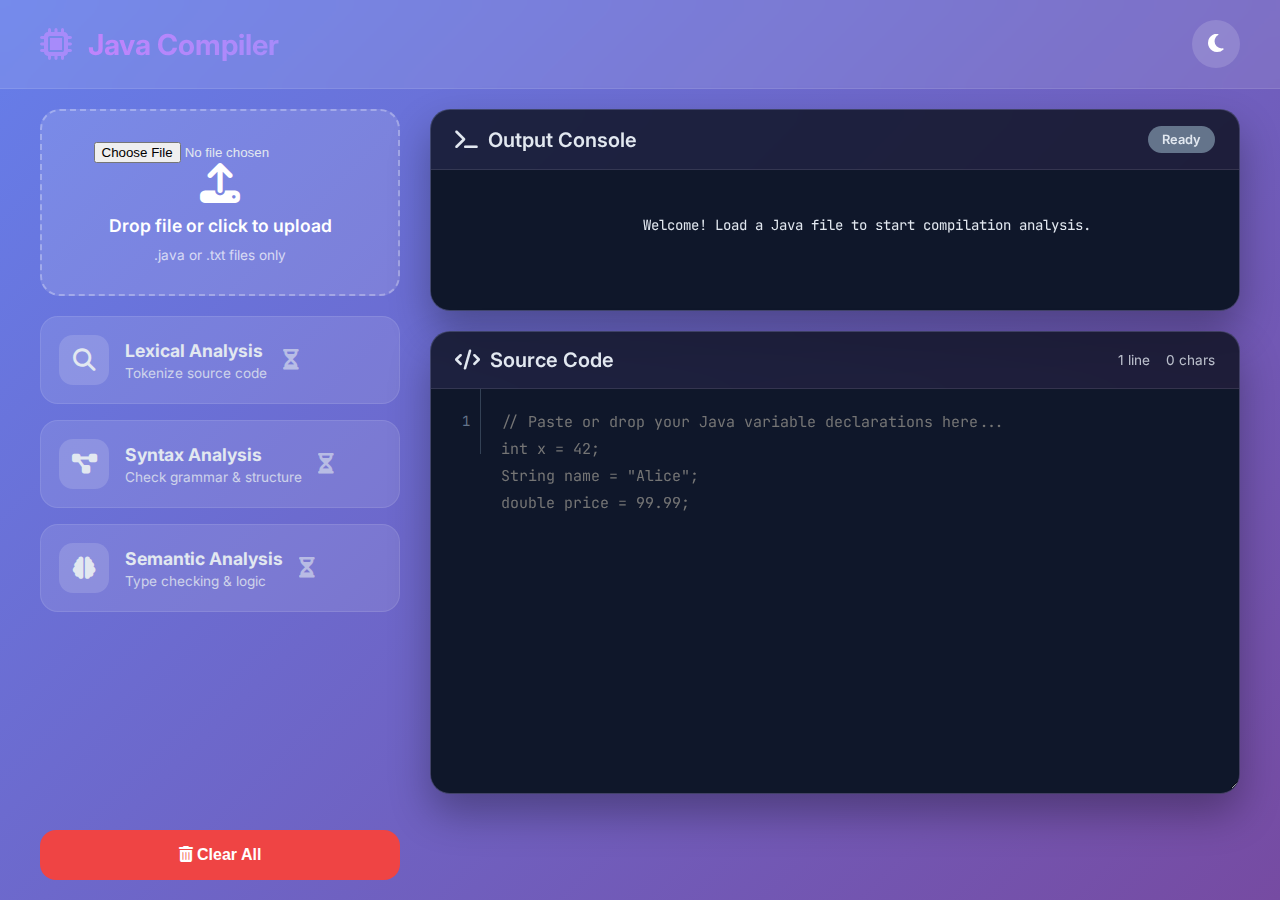
<file: aaa/index.html>
<!DOCTYPE html>
<html lang="en">
<head>
    <meta charset="UTF-8">
    <meta name="viewport" content="width=device-width, initial-scale=1.0">
    <title>Java Compiler</title>
    <link rel="stylesheet" href="style.css">
    <link href="https://cdnjs.cloudflare.com/ajax/libs/font-awesome/6.6.0/css/all.min.css" rel="stylesheet">
    <link href="https://fonts.googleapis.com/css2?family=JetBrains+Mono:wght@400;500;600;700&family=Inter:wght@500;600;700&display=swap" rel="stylesheet">
</head>
<body>
    <div class="app">
        <header class="header">
            <div class="logo">
                <i class="fas fa-microchip"></i>
                <h1>Java Compiler</h1>
            </div>
            <button id="themeToggle" class="theme-btn">
                <i class="fas fa-moon"></i>
            </button>
        </header>

        <div class="compiler-body">
            <!-- Sidebar -->
            <aside class="sidebar">
                <div class="upload-zone">
                    <input type="file" id="fileInput" accept=".java,.txt">
                    <label for="fileInput" id="openFileBtn" class="upload-btn">
                        <i class="fas fa-upload"></i>
                        <span>Drop file or click to upload</span>
                        <small>.java or .txt files only</small>
                    </label>
                </div>

                <div class="stages">
                    <div class="stage" data-stage="lexical">
                        <div class="stage-icon"><i class="fas fa-search"></i></div>
                        <div class="stage-info">
                            <h3>Lexical Analysis</h3>
                            <p>Tokenize source code</p>
                        </div>
                        <div class="stage-status" id="lexicalStatus">
                            <i class="fas fa-hourglass-half"></i>
                        </div>
                    </div>

                    <div class="stage" data-stage="syntax">
                        <div class="stage-icon"><i class="fas fa-project-diagram"></i></div>
                        <div class="stage-info">
                            <h3>Syntax Analysis</h3>
                            <p>Check grammar & structure</p>
                        </div>
                        <div class="stage-status" id="syntaxStatus">
                            <i class="fas fa-hourglass-half"></i>
                        </div>
                    </div>

                    <div class="stage" data-stage="semantic">
                        <div class="stage-icon"><i class="fas fa-brain"></i></div>
                        <div class="stage-info">
                            <h3>Semantic Analysis</h3>
                            <p>Type checking & logic</p>
                        </div>
                        <div class="stage-status" id="semanticStatus">
                            <i class="fas fa-hourglass-half"></i>
                        </div>
                    </div>
                </div>

                <button id="clearBtn" class="clear-btn">
                    <i class="fas fa-trash-alt"></i> Clear All
                </button>
            </aside>

            <!-- Main Area -->
            <main class="main">
                <section class="panel output-panel">
                    <div class="panel-header">
                        <h2><i class="fas fa-terminal"></i> Output Console</h2>
                        <span id="consoleBadge" class="badge badge-ready">Ready</span>
                    </div>
                    <div class="console" id="resultArea">
                        Welcome! Load a Java file to start compilation analysis.
                    </div>
                </section>

                <section class="panel editor-panel">
                    <div class="panel-header">
                        <h2><i class="fas fa-code"></i> Source Code</h2>
                        <div class="editor-info">
                            <span id="lineCount">1 line</span>
                            <span id="charCount">0 chars</span>
                        </div>
                    </div>
                    <div class="editor-wrapper">
                        <textarea id="codeArea" spellcheck="false" placeholder="// Paste or drop your Java variable declarations here...
int x = 42;
String name = &quot;Alice&quot;;
double price = 99.99;"></textarea>
                        <div class="line-numbers" id="lineNumbers">1</div>
                    </div>
                </section>
            </main>
        </div>
    </div>

    <script type="module" src="js/main.js"></script>
</body>
</html>
</file>
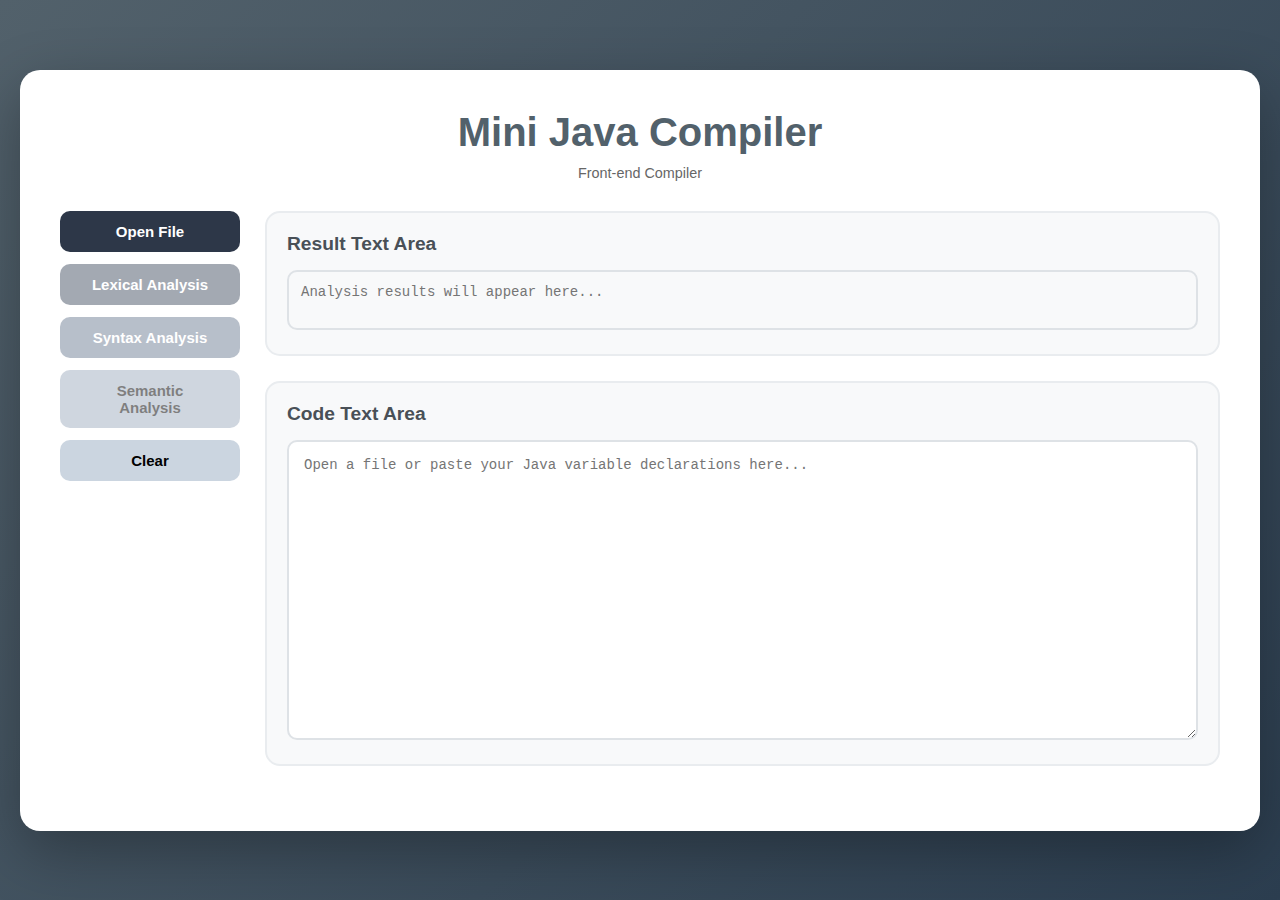
<file: Final/Compiler.html>
<!DOCTYPE html>
<html lang="en">
<head>
    <meta charset="UTF-8">
    <meta name="viewport" content="width=device-width, initial-scale=1.0">
    <title>Mini Java Compiler</title>
    <style>
        * {
            margin: 0;
            padding: 0;
            box-sizing: border-box;
        }

        body {
            font-family: 'Segoe UI', Tahoma, Geneva, Verdana, sans-serif;
            background: linear-gradient(135deg, #52616B 0%, #2C3E50 100%);
            min-height: 100vh;
            padding: 20px;
            display: flex;
            justify-content: center;
            align-items: center;
        }

        .container {
            background: white;
            border-radius: 20px;
            box-shadow: 0 20px 60px rgba(0,0,0,0.3);
            padding: 40px;
            max-width: 1300px;
            width: 100%;
            animation: fadeIn 0.5s ease;
        }

        @keyframes fadeIn {
            from { opacity: 0; transform: translateY(20px); }
            to { opacity: 1; transform: translateY(0); }
        }

        h1 {
            color: #52616B;
            text-align: center;
            margin-bottom: 10px;
            font-size: 2.5em;
        }

        .subtitle {
            text-align: center;
            color: #666;
            margin-bottom: 30px;
            font-size: 0.9em;
        }

        /* FLEX WRAPPER FOR BUTTONS + TEXT AREAS */
        .layout-wrapper {
            display: flex;
            gap: 25px;
        }

        /* BUTTONS GO TO LEFT SIDE */
        .button-group {
            display: flex;
            flex-direction: column;
            gap: 12px;
            align-items: flex-start;
            width: 180px;
        }

        .panel {
            background: #f8f9fa;
            border-radius: 15px;
            padding: 20px;
            border: 2px solid #e9ecef;
            margin-bottom: 25px;
        }

        .panel h2 {
            color: #495057;
            margin-bottom: 15px;
            font-size: 1.2em;
            display: flex;
            align-items: center;
            gap: 10px;
        }

        textarea {
            width: 100%;
            min-height: 300px;
            padding: 15px;
            border: 2px solid #dee2e6;
            border-radius: 10px;
            font-family: 'Courier New', monospace;
            font-size: 14px;
            resize: vertical;
            transition: border-color 0.3s;
        }

        #codeArea {
            background: #fff;
        }

        /* RESULT AREA SMALL LIKE SEARCH BAR */
        #resultArea {
            background: #f8f9fa;
            min-height: 45px;
            max-height: 60px;
            resize: none;
            padding: 12px;
            font-size: 14px;
        }

        button {
            padding: 12px 25px;
            border: none;
            border-radius: 10px;
            font-size: 15px;
            font-weight: 600;
            cursor: pointer;
            transition: 0.3s;
            color: white;
            width: 100%;
        }

        #openFileBtn { background: #2D3748; }
        #lexicalBtn { background: #4A5568; }
        #syntaxBtn { background: #718096; }
        #semanticBtn { background: #A0AEC0; color: black; }
        #clearBtn { background: #CBD5E0; color: black; }

        button:disabled {
            opacity: 0.5;
            cursor: not-allowed;
        }

        .file-input { display: none; }

    </style>
</head>
<body>
    <div class="container">
        <h1> Mini Java Compiler</h1>
        <p class="subtitle">Front-end Compiler</p>

        <div class="layout-wrapper">
            
            <!-- LEFT SIDE BUTTONS -->
            <div class="button-group">
                <input type="file" id="fileInput" class="file-input" accept=".txt,.java">
                <button id="openFileBtn">Open File</button>
                <button id="lexicalBtn" disabled> Lexical Analysis</button>
                <button id="syntaxBtn" disabled> Syntax Analysis</button>
                <button id="semanticBtn" disabled> Semantic Analysis</button>
                <button id="clearBtn" disabled> Clear</button>
            </div>

            <!-- RIGHT SIDE (RESULT ON TOP, CODE BELOW) -->
            <div style="flex: 1;">

                <!-- RESULT AREA FIRST -->
                <div class="panel">
                    <h2>Result Text Area</h2>
                    <textarea id="resultArea" readonly placeholder="Analysis results will appear here..."></textarea>
                </div>

                <!-- CODE AREA SECOND -->
                <div class="panel">
                    <h2>Code Text Area</h2>
                    <textarea id="codeArea" placeholder="Open a file or paste your Java variable declarations here..." readonly></textarea>
                </div>

            </div>

        </div>
    </div>

    <script>
        let appState = {
            fileLoaded: false,
            lexicalPassed: false,
            syntaxPassed: false,
            semanticPassed: false,
            tokens: [],
            variables: {}
        };

        const codeArea = document.getElementById('codeArea');
        const resultArea = document.getElementById('resultArea');
        const fileInput = document.getElementById('fileInput');
        const openFileBtn = document.getElementById('openFileBtn');
        const lexicalBtn = document.getElementById('lexicalBtn');
        const syntaxBtn = document.getElementById('syntaxBtn');
        const semanticBtn = document.getElementById('semanticBtn');
        const clearBtn = document.getElementById('clearBtn');

        openFileBtn.addEventListener('click', () => fileInput.click());

        fileInput.addEventListener('change', (e) => {
            const file = e.target.files[0];
            if (file) {
                const reader = new FileReader();
                reader.onload = (event) => {
                    codeArea.value = event.target.result;
                    appState.fileLoaded = true;
                    updateButtonStates();
                    resultArea.value = 'File loaded successfully!\n\nClick "Lexical Analysis" to begin.';
                };
                reader.readAsText(file);
            }
        });

        lexicalBtn.addEventListener('click', () => performLexicalAnalysis());

        function performLexicalAnalysis() {
            const code = codeArea.value.trim();
            if (!code) {
                resultArea.value = 'ERROR: No code to analyze!';
                return;
            }

            resultArea.value = 'Performing Lexical Analysis...\n\n';
            
            const lines = code.split('\n');
            let tokens = [];
            let errors = [];

            const tokenPatterns = {
                KEYWORD: /^(int|double|float|char|boolean|byte|short|long|String)$/,
                IDENTIFIER: /^[a-zA-Z_][a-zA-Z0-9_]*$/,
                NUMBER: /^-?\d+(\.\d+)?$/,
                STRING: /^"[^"]*"$/,
                CHAR: /^'.'$/,
                ASSIGNMENT: /^=$/,
                SEMICOLON: /^;$/
            };

            lines.forEach((line, lineNum) => {
                line = line.trim();
                if (!line) return;

                const lineTokens = line.split(/(\s+|=|;)/).filter(t => t.trim());

                lineTokens.forEach(token => {
                    let type = null;
                    for (let [t, p] of Object.entries(tokenPatterns)) {
                        if (p.test(token)) {
                            type = t;
                            break;
                        }
                    }
                    if (type) {
                        tokens.push({ type, value: token, line: lineNum + 1 });
                    } else {
                        errors.push(`Line ${lineNum + 1}: Invalid token '${token}'`);
                    }
                });
            });

            if (errors.length) {
                resultArea.value += ' LEXICAL ANALYSIS FAILED!\n\n' + errors.join("\n");
                appState.lexicalPassed = false;
            } else {
                resultArea.value += ' LEXICAL ANALYSIS PASSED!';
                appState.lexicalPassed = true;
                appState.tokens = tokens;
            }

            updateButtonStates();
        }

        syntaxBtn.addEventListener('click', () => performSyntaxAnalysis());

        function performSyntaxAnalysis() {
            resultArea.value = 'Performing Syntax Analysis...\n\n';
            
            const code = codeArea.value.trim();
            const lines = code.split('\n').filter(l => l.trim());
            let errors = [];

            lines.forEach((line, lineNum) => {
                line = line.trim();
                if (!line.endsWith(';')) {
                    errors.push(`Line ${lineNum + 1}: Missing semicolon`);
                    return;
                }

                const clean = line.slice(0, -1).trim();
                const pattern = /^(int|double|float|char|boolean|byte|short|long|String)\s+[a-zA-Z_][a-zA-Z0-9_]*\s*=\s*(.+)$/;

                if (!pattern.test(clean)) {
                    errors.push(`Line ${lineNum + 1}: Invalid declaration syntax`);
                }
            });

            if (errors.length) {
                resultArea.value += 'SYNTAX FAILED!\n\n' + errors.join("\n");
                appState.syntaxPassed = false;
            } else {
                resultArea.value += 'SYNTAX PASSED!';
                appState.syntaxPassed = true;
            }

            updateButtonStates();
        }

        semanticBtn.addEventListener('click', () => performSemanticAnalysis());

        function performSemanticAnalysis() {
            resultArea.value = 'Performing Semantic Analysis...\n\n';
            
            const code = codeArea.value.trim();
            const lines = code.split('\n').filter(l => l.trim());
            let errors = [];
            let vars = {};

            lines.forEach((line, lineNum) => {
                const clean = line.replace(';', '').trim();
                const match = clean.match(/^(int|double|float|char|boolean|byte|short|long|String)\s+([a-zA-Z_][a-zA-Z0-9_]*)\s*=\s*(.+)$/);
                
                if (!match) return;

                const [, type, name, value] = match;

                if (vars[name]) {
                    errors.push(`Line ${lineNum + 1}: '${name}' already declared.`);
                    return;
                }

                const v = value.trim();

                const checks = {
                    int: /^-?\d+$/,
                    byte: /^-?\d+$/,
                    short: /^-?\d+$/,
                    long: /^-?\d+$/,
                    double: /^-?\d+(\.\d+)?$/,
                    float: /^-?\d+(\.\d+)?$/,
                    char: /^'.'$/,
                    boolean: /^(true|false)$/,
                    String: /^"[^"]*"$/,
                };

                if (!checks[type].test(v)) {
                    errors.push(`Line ${lineNum + 1}: Invalid value '${v}' for type '${type}'`);
                } else {
                    vars[name] = { type, value: v };
                }
            });

            if (errors.length) {
                resultArea.value += 'SEMANTIC FAILED!\n\n' + errors.join("\n");
                appState.semanticPassed = false;
            } else {
                resultArea.value += 'SEMANTIC PASSED!';
                appState.semanticPassed = true;
                appState.variables = vars;
            }

            updateButtonStates();
        }

        clearBtn.addEventListener('click', resetApp);

        function resetApp() {
            codeArea.value = '';
            resultArea.value = '';
            fileInput.value = '';
            appState = {
                fileLoaded: false,
                lexicalPassed: false,
                syntaxPassed: false,
                semanticPassed: false,
                tokens: [],
                variables: {}
            };
            updateButtonStates();
        }

        function updateButtonStates() {
            lexicalBtn.disabled = !appState.fileLoaded || appState.lexicalPassed;
            syntaxBtn.disabled = !appState.lexicalPassed || appState.syntaxPassed;
            semanticBtn.disabled = !appState.syntaxPassed || appState.semanticPassed;
            clearBtn.disabled = false;
        }

        updateButtonStates();
    </script>

</body>
</html>
</file>
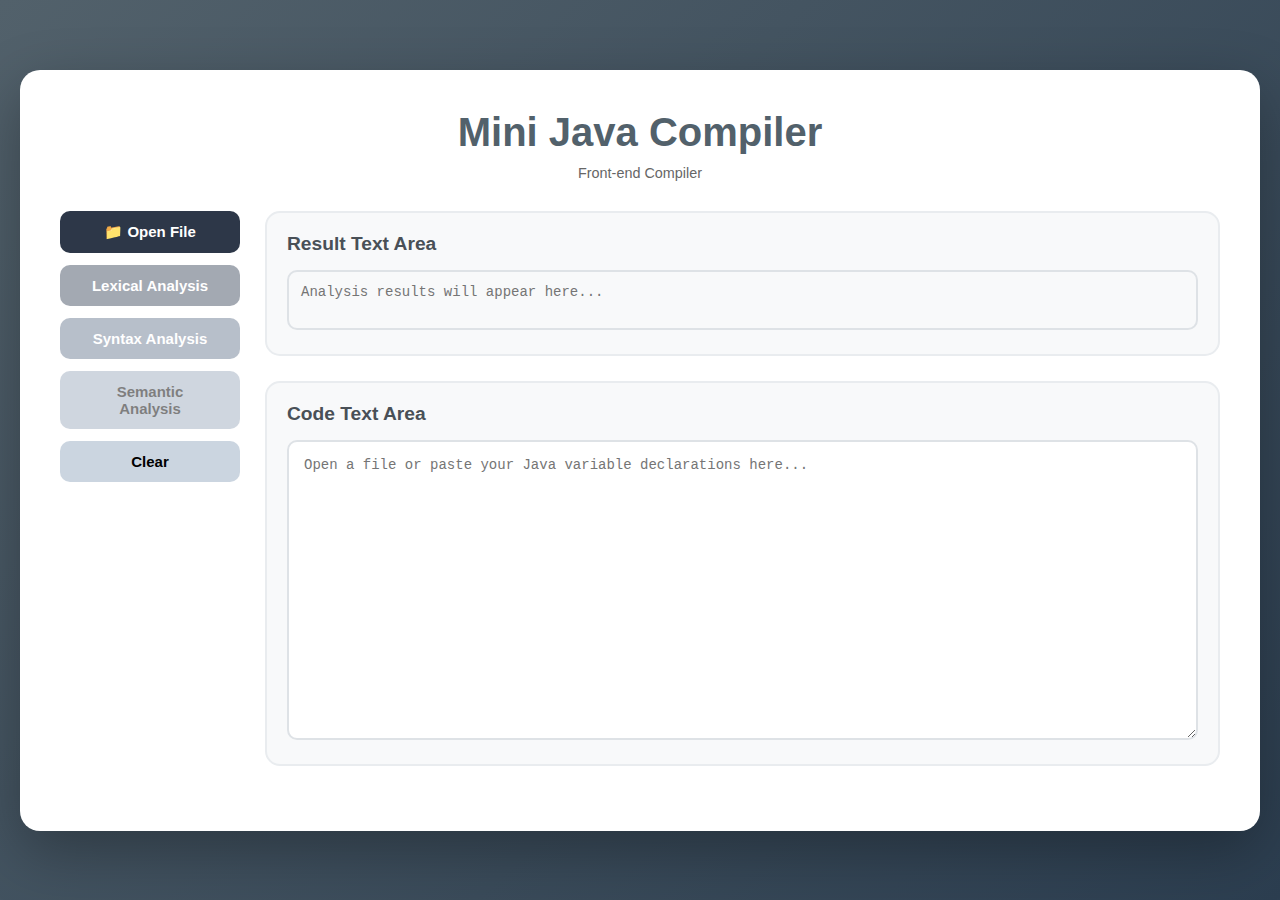
<file: HTML/tpl.html>
<!DOCTYPE html>
<html lang="en">
<head>
    <meta charset="UTF-8">
    <meta name="viewport" content="width=device-width, initial-scale=1.0">
    <title>Mini Java Compiler</title>
    <style>
        * {
            margin: 0;
            padding: 0;
            box-sizing: border-box;
        }

        body {
            font-family: 'Segoe UI', Tahoma, Geneva, Verdana, sans-serif;
            background: linear-gradient(135deg, #52616B 0%, #2C3E50 100%);
            min-height: 100vh;
            padding: 20px;
            display: flex;
            justify-content: center;
            align-items: center;
        }

        .container {
            background: white;
            border-radius: 20px;
            box-shadow: 0 20px 60px rgba(0,0,0,0.3);
            padding: 40px;
            max-width: 1300px;
            width: 100%;
            animation: fadeIn 0.5s ease;
        }

        @keyframes fadeIn {
            from { opacity: 0; transform: translateY(20px); }
            to { opacity: 1; transform: translateY(0); }
        }

        h1 {
            color: #52616B;
            text-align: center;
            margin-bottom: 10px;
            font-size: 2.5em;
        }

        .subtitle {
            text-align: center;
            color: #666;
            margin-bottom: 30px;
            font-size: 0.9em;
        }

        /* FLEX WRAPPER FOR BUTTONS + TEXT AREAS */
        .layout-wrapper {
            display: flex;
            gap: 25px;
        }

        /* BUTTONS GO TO LEFT SIDE */
        .button-group {
            display: flex;
            flex-direction: column;
            gap: 12px;
            align-items: flex-start;
            width: 180px;
        }

        .panel {
            background: #f8f9fa;
            border-radius: 15px;
            padding: 20px;
            border: 2px solid #e9ecef;
            margin-bottom: 25px;
        }

        .panel h2 {
            color: #495057;
            margin-bottom: 15px;
            font-size: 1.2em;
            display: flex;
            align-items: center;
            gap: 10px;
        }

        textarea {
            width: 100%;
            min-height: 300px;
            padding: 15px;
            border: 2px solid #dee2e6;
            border-radius: 10px;
            font-family: 'Courier New', monospace;
            font-size: 14px;
            resize: vertical;
            transition: border-color 0.3s;
        }

        #codeArea {
            background: #fff;
        }

        /* 🔥 RESULT AREA SMALL LIKE SEARCH BAR */
        #resultArea {
            background: #f8f9fa;
            min-height: 45px;
            max-height: 60px;
            resize: none;
            padding: 12px;
            font-size: 14px;
        }

        button {
            padding: 12px 25px;
            border: none;
            border-radius: 10px;
            font-size: 15px;
            font-weight: 600;
            cursor: pointer;
            transition: 0.3s;
            color: white;
            width: 100%;
        }

        #openFileBtn { background: #2D3748; }
        #lexicalBtn { background: #4A5568; }
        #syntaxBtn { background: #718096; }
        #semanticBtn { background: #A0AEC0; color: black; }
        #clearBtn { background: #CBD5E0; color: black; }

        button:disabled {
            opacity: 0.5;
            cursor: not-allowed;
        }

        .file-input { display: none; }

    </style>
</head>
<body>
    <div class="container">
        <h1> Mini Java Compiler</h1>
        <p class="subtitle">Front-end Compiler</p>

        <div class="layout-wrapper">
            
            <!-- ✅ LEFT SIDE BUTTONS -->
            <div class="button-group">
                <input type="file" id="fileInput" class="file-input" accept=".txt,.java">
                <button id="openFileBtn">📁 Open File</button>
                <button id="lexicalBtn" disabled> Lexical Analysis</button>
                <button id="syntaxBtn" disabled> Syntax Analysis</button>
                <button id="semanticBtn" disabled> Semantic Analysis</button>
                <button id="clearBtn" disabled> Clear</button>
            </div>

            <!-- ✅ RIGHT SIDE (RESULT ON TOP, CODE BELOW) -->
            <div style="flex: 1;">

                <!-- 🔼 RESULT AREA FIRST -->
                <div class="panel">
                    <h2>Result Text Area</h2>
                    <textarea id="resultArea" readonly placeholder="Analysis results will appear here..."></textarea>
                </div>

                <!-- 🔽 CODE AREA SECOND -->
                <div class="panel">
                    <h2>Code Text Area</h2>
                    <textarea id="codeArea" placeholder="Open a file or paste your Java variable declarations here..." readonly></textarea>
                </div>

            </div>

        </div>
    </div>

    <script>
        let appState = {
            fileLoaded: false,
            lexicalPassed: false,
            syntaxPassed: false,
            semanticPassed: false,
            tokens: [],
            variables: {}
        };

        const codeArea = document.getElementById('codeArea');
        const resultArea = document.getElementById('resultArea');
        const fileInput = document.getElementById('fileInput');
        const openFileBtn = document.getElementById('openFileBtn');
        const lexicalBtn = document.getElementById('lexicalBtn');
        const syntaxBtn = document.getElementById('syntaxBtn');
        const semanticBtn = document.getElementById('semanticBtn');
        const clearBtn = document.getElementById('clearBtn');

        openFileBtn.addEventListener('click', () => fileInput.click());

        fileInput.addEventListener('change', (e) => {
            const file = e.target.files[0];
            if (file) {
                const reader = new FileReader();
                reader.onload = (event) => {
                    codeArea.value = event.target.result;
                    appState.fileLoaded = true;
                    updateButtonStates();
                    resultArea.value = '✅ File loaded successfully!\n\nClick "Lexical Analysis" to begin.';
                };
                reader.readAsText(file);
            }
        });

        lexicalBtn.addEventListener('click', () => performLexicalAnalysis());

        function performLexicalAnalysis() {
            const code = codeArea.value.trim();
            if (!code) {
                resultArea.value = '❌ ERROR: No code to analyze!';
                return;
            }

            resultArea.value = '🔍 Performing Lexical Analysis...\n\n';
            
            const lines = code.split('\n');
            let tokens = [];
            let errors = [];

            const tokenPatterns = {
                KEYWORD: /^(int|double|float|char|boolean|byte|short|long|String)$/,
                IDENTIFIER: /^[a-zA-Z_][a-zA-Z0-9_]*$/,
                NUMBER: /^-?\d+(\.\d+)?$/,
                STRING: /^"[^"]*"$/,
                CHAR: /^'.'$/,
                ASSIGNMENT: /^=$/,
                SEMICOLON: /^;$/
            };

            lines.forEach((line, lineNum) => {
                line = line.trim();
                if (!line) return;

                const lineTokens = line.split(/(\s+|=|;)/).filter(t => t.trim());

                lineTokens.forEach(token => {
                    let type = null;
                    for (let [t, p] of Object.entries(tokenPatterns)) {
                        if (p.test(token)) {
                            type = t;
                            break;
                        }
                    }
                    if (type) {
                        tokens.push({ type, value: token, line: lineNum + 1 });
                    } else {
                        errors.push(`Line ${lineNum + 1}: Invalid token '${token}'`);
                    }
                });
            });

            if (errors.length) {
                resultArea.value += '❌ LEXICAL ANALYSIS FAILED!\n\n' + errors.join("\n");
                appState.lexicalPassed = false;
            } else {
                resultArea.value += '✅ LEXICAL ANALYSIS PASSED!';
                appState.lexicalPassed = true;
                appState.tokens = tokens;
            }

            updateButtonStates();
        }

        syntaxBtn.addEventListener('click', () => performSyntaxAnalysis());

        function performSyntaxAnalysis() {
            resultArea.value = '📋 Performing Syntax Analysis...\n\n';
            
            const code = codeArea.value.trim();
            const lines = code.split('\n').filter(l => l.trim());
            let errors = [];

            lines.forEach((line, lineNum) => {
                line = line.trim();
                if (!line.endsWith(';')) {
                    errors.push(`Line ${lineNum + 1}: Missing semicolon`);
                    return;
                }

                const clean = line.slice(0, -1).trim();
                const pattern = /^(int|double|float|char|boolean|byte|short|long|String)\s+[a-zA-Z_][a-zA-Z0-9_]*\s*=\s*(.+)$/;

                if (!pattern.test(clean)) {
                    errors.push(`Line ${lineNum + 1}: Invalid declaration syntax`);
                }
            });

            if (errors.length) {
                resultArea.value += '❌ SYNTAX FAILED!\n\n' + errors.join("\n");
                appState.syntaxPassed = false;
            } else {
                resultArea.value += '✅ SYNTAX PASSED!';
                appState.syntaxPassed = true;
            }

            updateButtonStates();
        }

        semanticBtn.addEventListener('click', () => performSemanticAnalysis());

        function performSemanticAnalysis() {
            resultArea.value = '🔍 Performing Semantic Analysis...\n\n';
            
            const code = codeArea.value.trim();
            const lines = code.split('\n').filter(l => l.trim());
            let errors = [];
            let vars = {};

            lines.forEach((line, lineNum) => {
                const clean = line.replace(';', '').trim();
                const match = clean.match(/^(int|double|float|char|boolean|byte|short|long|String)\s+([a-zA-Z_][a-zA-Z0-9_]*)\s*=\s*(.+)$/);
                
                if (!match) return;

                const [, type, name, value] = match;

                if (vars[name]) {
                    errors.push(`Line ${lineNum + 1}: '${name}' already declared.`);
                    return;
                }

                const v = value.trim();

                const checks = {
                    int: /^-?\d+$/,
                    byte: /^-?\d+$/,
                    short: /^-?\d+$/,
                    long: /^-?\d+$/,
                    double: /^-?\d+(\.\d+)?$/,
                    float: /^-?\d+(\.\d+)?$/,
                    char: /^'.'$/,
                    boolean: /^(true|false)$/,
                    String: /^"[^"]*"$/,
                };

                if (!checks[type].test(v)) {
                    errors.push(`Line ${lineNum + 1}: Invalid value '${v}' for type '${type}'`);
                } else {
                    vars[name] = { type, value: v };
                }
            });

            if (errors.length) {
                resultArea.value += '❌ SEMANTIC FAILED!\n\n' + errors.join("\n");
                appState.semanticPassed = false;
            } else {
                resultArea.value += '✅ SEMANTIC PASSED!';
                appState.semanticPassed = true;
                appState.variables = vars;
            }

            updateButtonStates();
        }

        clearBtn.addEventListener('click', resetApp);

        function resetApp() {
            codeArea.value = '';
            resultArea.value = '';
            fileInput.value = '';
            appState = {
                fileLoaded: false,
                lexicalPassed: false,
                syntaxPassed: false,
                semanticPassed: false,
                tokens: [],
                variables: {}
            };
            updateButtonStates();
        }

        function updateButtonStates() {
            lexicalBtn.disabled = !appState.fileLoaded || appState.lexicalPassed;
            syntaxBtn.disabled = !appState.lexicalPassed || appState.syntaxPassed;
            semanticBtn.disabled = !appState.syntaxPassed || appState.semanticPassed;
            clearBtn.disabled = false;
        }

        updateButtonStates();
    </script>

</body>
</html>
</file>
<file: aaa/style.css>
@import url('https://fonts.googleapis.com/css2?family=JetBrains+Mono:wght@400;500;600;700&family=Inter:wght@500;600;700&display=swap');

* { margin: 0; padding: 0; box-sizing: border-box; }

body {
    font-family: 'Inter', sans-serif;
    background: linear-gradient(135deg, #667eea 0%, #764ba2 100%);
    color: #e2e8f0;
    min-height: 100vh;
    transition: all 0.4s;
}

body.dark { background: linear-gradient(135deg, #0f172a 0%, #1e293b 100%); }

.app {
    min-height: 100vh;
    display: flex;
    flex-direction: column;
}

/* Header */
.header {
    padding: 20px 40px;
    background: rgba(255, 255, 255, 0.1);
    backdrop-filter: blur(12px);
    border-bottom: 1px solid rgba(255,255,255,0.1);
    display: flex;
    justify-content: space-between;
    align-items: center;
}

.logo {
    display: flex;
    align-items: center;
    gap: 16px;
}

.logo i { font-size: 2rem; color: #a78bfa; }

.logo h1 {
    font-size: 1.8rem;
    font-weight: 700;
    background: linear-gradient(to right, #c084fc, #a78bfa);
    -webkit-background-clip: text;
    -webkit-text-fill-color: transparent;
}

.tag {
    font-size: 0.8rem;
    background: rgba(167, 139, 250, 0.3);
    padding: 4px 12px;
    border-radius: 20px;
    margin-left: 12px;
    font-weight: 600;
}

.theme-btn {
    background: rgba(255,255,255,0.15);
    border: none;
    color: white;
    width: 48px; height: 48px;
    border-radius: 50%;
    font-size: 1.3rem;
    cursor: pointer;
    transition: 0.3s;
}

.theme-btn:hover { background: rgba(255,255,255,0.3); transform: rotate(30deg); }

/* Body Layout */
.compiler-body {
    display: flex;
    flex: 1;
    padding: 20px 40px;
    gap: 30px;
}

/* Sidebar */
.sidebar {
    width: 360px;
    display: flex;
    flex-direction: column;
    gap: 20px;
}

.upload-zone {
    background: rgba(255,255,255,0.12);
    border: 2px dashed rgba(255,255,255,0.3);
    border-radius: 20px;
    padding: 30px;
    text-align: center;
    transition: all 0.3s;
    cursor: pointer;
}

.upload-zone:hover {
    background: rgba(255,255,255,0.2);
    border-color: #a78bfa;
}

.upload-btn {
    color: white;
    cursor: pointer;
}

.upload-btn i { font-size: 2.5rem; margin-bottom: 12px; display: block; }
.upload-btn span { font-weight: 600; font-size: 1.1rem; display: block; margin-bottom: 8px; }
.upload-btn small { opacity: 0.7; font-size: 0.85rem; }

.stages { display: flex; flex-direction: column; gap: 16px; }

.stage {
    background: rgba(255,255,255,0.1);
    border-radius: 18px;
    padding: 18px;
    display: flex;
    align-items: center;
    gap: 16px;
    transition: all 0.4s;
    border: 1px solid rgba(255,255,255,0.1);
}

.stage.active { border-color: #a78bfa; background: rgba(167,139,250,0.15); }
.stage.success { border-color: #10b981; background: rgba(16,185,129,0.15); }
.stage.error { border-color: #ef4444; background: rgba(239,68,68,0.15); }

.stage-icon {
    width: 50px; height: 50px;
    background: rgba(255,255,255,0.15);
    border-radius: 14px;
    display: flex;
    align-items: center;
    justify-content: center;
    font-size: 1.4rem;
}

.stage-info h3 { font-size: 1.1rem; margin-bottom: 4px; }
.stage-info p { font-size: 0.85rem; opacity: 0.8; }

.stage-status i {
    font-size: 1.3rem;
    opacity: 0.6;
}

.stage.success .stage-status i { color: #10b981; opacity: 1; }
.stage.error .stage-status i { color: #ef4444; opacity: 1; }
.stage.active .stage-status i { color: #a78bfa; animation: pulse 2s infinite; }

@keyframes pulse {
    0%, 100% { opacity: 0.6; }
    50% { opacity: 1; }
}

.clear-btn {
    margin-top: auto;
    background: #ef4444;
    color: white;
    border: none;
    padding: 16px;
    border-radius: 16px;
    font-size: 1rem;
    font-weight: 600;
    cursor: pointer;
    transition: 0.3s;
}

.clear-btn:hover { background: #dc2626; transform: translateY(-2px); }

/* Main Panels */
.main {
    flex: 1;
    display: flex;
    flex-direction: column;
    gap: 20px;
}

.panel {
    background: rgba(15, 23, 42, 0.7);
    backdrop-filter: blur(16px);
    border-radius: 20px;
    border: 1px solid rgba(255,255,255,0.1);
    overflow: hidden;
    box-shadow: 0 20px 40px rgba(0,0,0,0.3);
}

.panel-header {
    padding: 16px 24px;
    background: rgba(0,0,0,0.3);
    display: flex;
    justify-content: space-between;
    align-items: center;
    border-bottom: 1px solid rgba(255,255,255,0.1);
}

.panel-header h2 {
    font-size: 1.25rem;
    font-weight: 600;
    display: flex;
    align-items: center;
    gap: 10px;
}

.editor-info {
    font-size: 0.85rem;
    opacity: 0.8;
    display: flex;
    gap: 16px;
}

/* Console */
.console {
    padding: 20px;
    background: #0f172a;
    color: #e2e8f0;
    font-family: 'JetBrains Mono', monospace;
    font-size: 14px;
    line-height: 1.7;
    min-height: 140px;
    max-height: 300px;
    overflow-y: auto;
    white-space: pre-wrap;
}

.badge {
    padding: 6px 14px;
    border-radius: 50px;
    font-size: 0.8rem;
    font-weight: 600;
}

.badge-ready { background: #64748b; }
.badge-success { background: #10b981; }
.badge-error { background: #ef4444; }
.badge-running { background: #f59e0b; animation: pulse 2s infinite; }

/* Editor */
.editor-wrapper {
    position: relative;
    background: #0f172a;
}

#codeArea {
    width: 100%;
    min-height: 400px;
    padding: 20px 20px 20px 70px;
    background: transparent;
    border: none;
    color: #e2e8f0;
    font-family: 'JetBrains Mono', monospace;
    font-size: 15px;
    line-height: 1.8;
    resize: vertical;
    outline: none;
}

.line-numbers {
    position: absolute;
    left: 0;
    top: 0;
    width: 50px;
    padding: 20px 10px;
    text-align: right;
    color: #64748b;
    font-family: 'JetBrains Mono', monospace;
    font-size: 14px;
    line-height: 1.8;
    user-select: none;
    border-right: 1px solid #334155;
    background: #0f172a;
}

/* Responsive */
@media (max-width: 1100px) {
    .compiler-body { flex-direction: column; }
    .sidebar { width: 100%; flex-direction: row; flex-wrap: wrap; gap: 16px; }
    .stages { flex: 1; min-width: 300px; }
}
</file>
